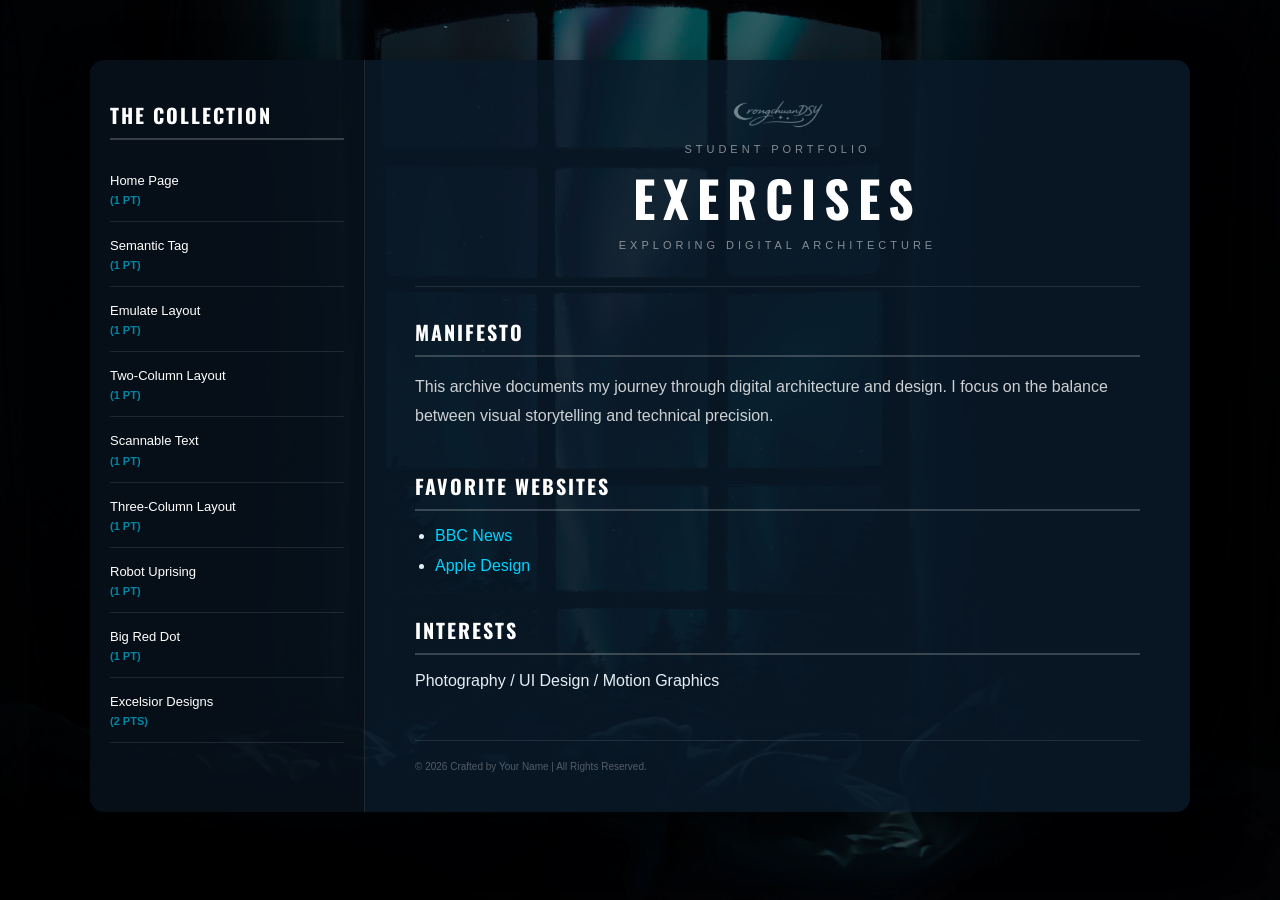
<file: index.html>
<!DOCTYPE html>
<html lang="en">
<head>
    <meta charset="UTF-8">
    <meta name="viewport" content="width=device-width, initial-scale=1.0">
    <title>Student Portfolio | Two-Column Layout</title>

    <link href="https://fonts.googleapis.com/css2?family=Oswald:wght@300;700&family=Montserrat:wght@300;400;700&display=swap" rel="stylesheet">

    <style>
        body {
            font-family: 'Gill Sans', 'Gill Sans MT', Calibri, sans-serif;
            font-size: 16px;
            color: #e6eef5;
            margin: 0;
            padding: 0;
            background-image: url("IMG_2076.jpg");
            background-size: cover;
            background-position: center;
            background-repeat: no-repeat;
            background-attachment: fixed;
        }

        .bg-overlay {
            position: fixed;
            inset: 0;
            background: rgba(0,0,0,0.55);
            z-index: 0;
        }

        #box {
            width: 1100px; 
            max-width: 95%;
            margin: 60px auto;
            background: rgba(10, 25, 40, 0.85);
            box-shadow: 0 20px 50px rgba(0,0,0,0.7);
            border-radius: 14px;
            position: relative;
            z-index: 1;
            display: flex; 
            overflow: hidden;
            min-height: 80vh;
        }

        /* Sidebar */
        #sidebar {
            flex: 0 0 25%; 
            padding: 40px 20px;
            background: rgba(0, 0, 0, 0.3);
            border-right: 1px solid rgba(255,255,255,0.1);
            box-sizing: border-box;
        }

        /* Main content */
        #main-content {
            flex: 0 0 75%; 
            padding: 40px 50px;
            box-sizing: border-box;
        }

        /* Header */
        header {
            text-align: center;
            padding-bottom: 30px;
            text-transform: uppercase;
            border-bottom: 1px solid rgba(255,255,255,0.1);
            margin-bottom: 30px;
        }

        /* Logo style */
        .logo {
            width: 90px;
            height: auto;
            display: block;
            margin: 0 auto 15px auto;
            opacity: 0.95;
        }

        header h1 {
            font-family: 'Oswald', sans-serif;
            font-size: 50px;
            letter-spacing: 8px;
            margin: 0;
            color: #ffffff;
        }

        header p.subtitle {
            font-size: 11px;
            letter-spacing: 4px;
            color: rgba(255,255,255,0.5);
            margin: 5px 0;
        }

        h2 {
            font-family: 'Oswald', sans-serif;
            font-size: 20px;
            text-transform: uppercase;
            border-bottom: 2px solid rgba(255,255,255,0.2);
            padding-bottom: 8px;
            margin-top: 0;
            color: #ffffff;
            letter-spacing: 2px;
        }

        .exercise-list {
            list-style: none;
            padding: 0;
            margin: 0;
        }

        .exercise-item {
            display: flex;
            flex-direction: column;
            padding: 15px 0;
            border-bottom: 1px solid rgba(255,255,255,0.1);
        }

        .exercise-item a {
            text-decoration: none;
            color: #ffffff;
            font-size: 13px;
            line-height: 1.4;
            transition: 0.3s;
        }

        .exercise-item a:hover {
            color: #00d4ff;
        }

        .points {
            font-size: 11px;
            font-weight: bold;
            color: rgba(0, 212, 255, 0.6);
            margin-top: 4px;
        }

        ul { padding-left: 20px; }
        li { margin-bottom: 12px; }
        li a { color: #00d4ff; text-decoration: none; }
        li a:hover { text-decoration: underline; }

        footer {
            text-align: left;
            font-size: 10px;
            margin-top: 50px;
            padding-top: 20px;
            color: rgba(255,255,255,0.3);
            border-top: 1px solid rgba(255,255,255,0.1);
        }

        @media (max-width: 900px) {
            #box { flex-direction: column; width: 95%; }
            #sidebar, #main-content { flex: 0 0 100%; width: 100%; }
            #sidebar { border-right: none; border-bottom: 1px solid rgba(255,255,255,0.1); }
        }
    </style>
</head>
<body>

<div class="bg-overlay"></div>

<div id="box">
    
    <aside id="sidebar">
        <h2>The Collection</h2>
        <div class="exercise-list">
            <div class="exercise-item"><a href="index.htm">Home Page</a><span class="points">(1 PT)</span></div>
            <div class="exercise-item"><a href="week2-cc-licenses.html">Semantic Tag</a><span class="points">(1 PT)</span></div>
            <div class="exercise-item"><a href="week3-starter-layout.html">Emulate Layout</a><span class="points">(1 PT)</span></div>
            <div class="exercise-item"><a href="index.html">Two-Column Layout</a><span class="points">(1 PT)</span></div>
            <div class="exercise-item"><a href="week4-scannable-text.html">Scannable Text</a><span class="points">(1 PT)</span></div>
            <div class="exercise-item"><a href="6/exercise.html">Three-Column Layout</a><span class="points">(1 PT)</span></div>
            <div class="exercise-item"><a href="7/exercise.html">Robot Uprising</a><span class="points">(1 PT)</span></div>
            <div class="exercise-item"><a href="8/exercise.html">Big Red Dot</a><span class="points">(1 PT)</span></div>
            <div class="exercise-item"><a href="https://rongchuandsy.github.io/EXCELSIOR/">Excelsior Designs</a><span class="points">(2 PTS)</span></div>
        </div>
    </aside>

    <main id="main-content">
        <header>

            <!-- Logo added here -->
            <img src="logo.png" alt="Personal Logo" class="logo">

            <p class="subtitle">Student Portfolio</p>
            <h1>Exercises</h1>
            <p class="subtitle">Exploring Digital Architecture</p>
        </header>

        <h2>Manifesto</h2>
        <p style="line-height: 1.8; color: rgba(255,255,255,0.8);">
            This archive documents my journey through digital architecture and design. 
            I focus on the balance between visual storytelling and technical precision.
        </p>

        <div style="margin-top: 40px;">
            <h2>Favorite Websites</h2>
            <ul>
                <li><a href="https://www.bbc.com/news" target="_blank">BBC News</a></li>
                <li><a href="https://www.apple.com" target="_blank">Apple Design</a></li>
            </ul>
        </div>

        <div style="margin-top: 40px;">
            <h2>Interests</h2>
            <p>Photography / UI Design / Motion Graphics</p>
        </div>

        <footer>
            &copy; 2026 Crafted by Your Name | All Rights Reserved.
        </footer>
    </main>

</div>

</body>
</html>
</file>
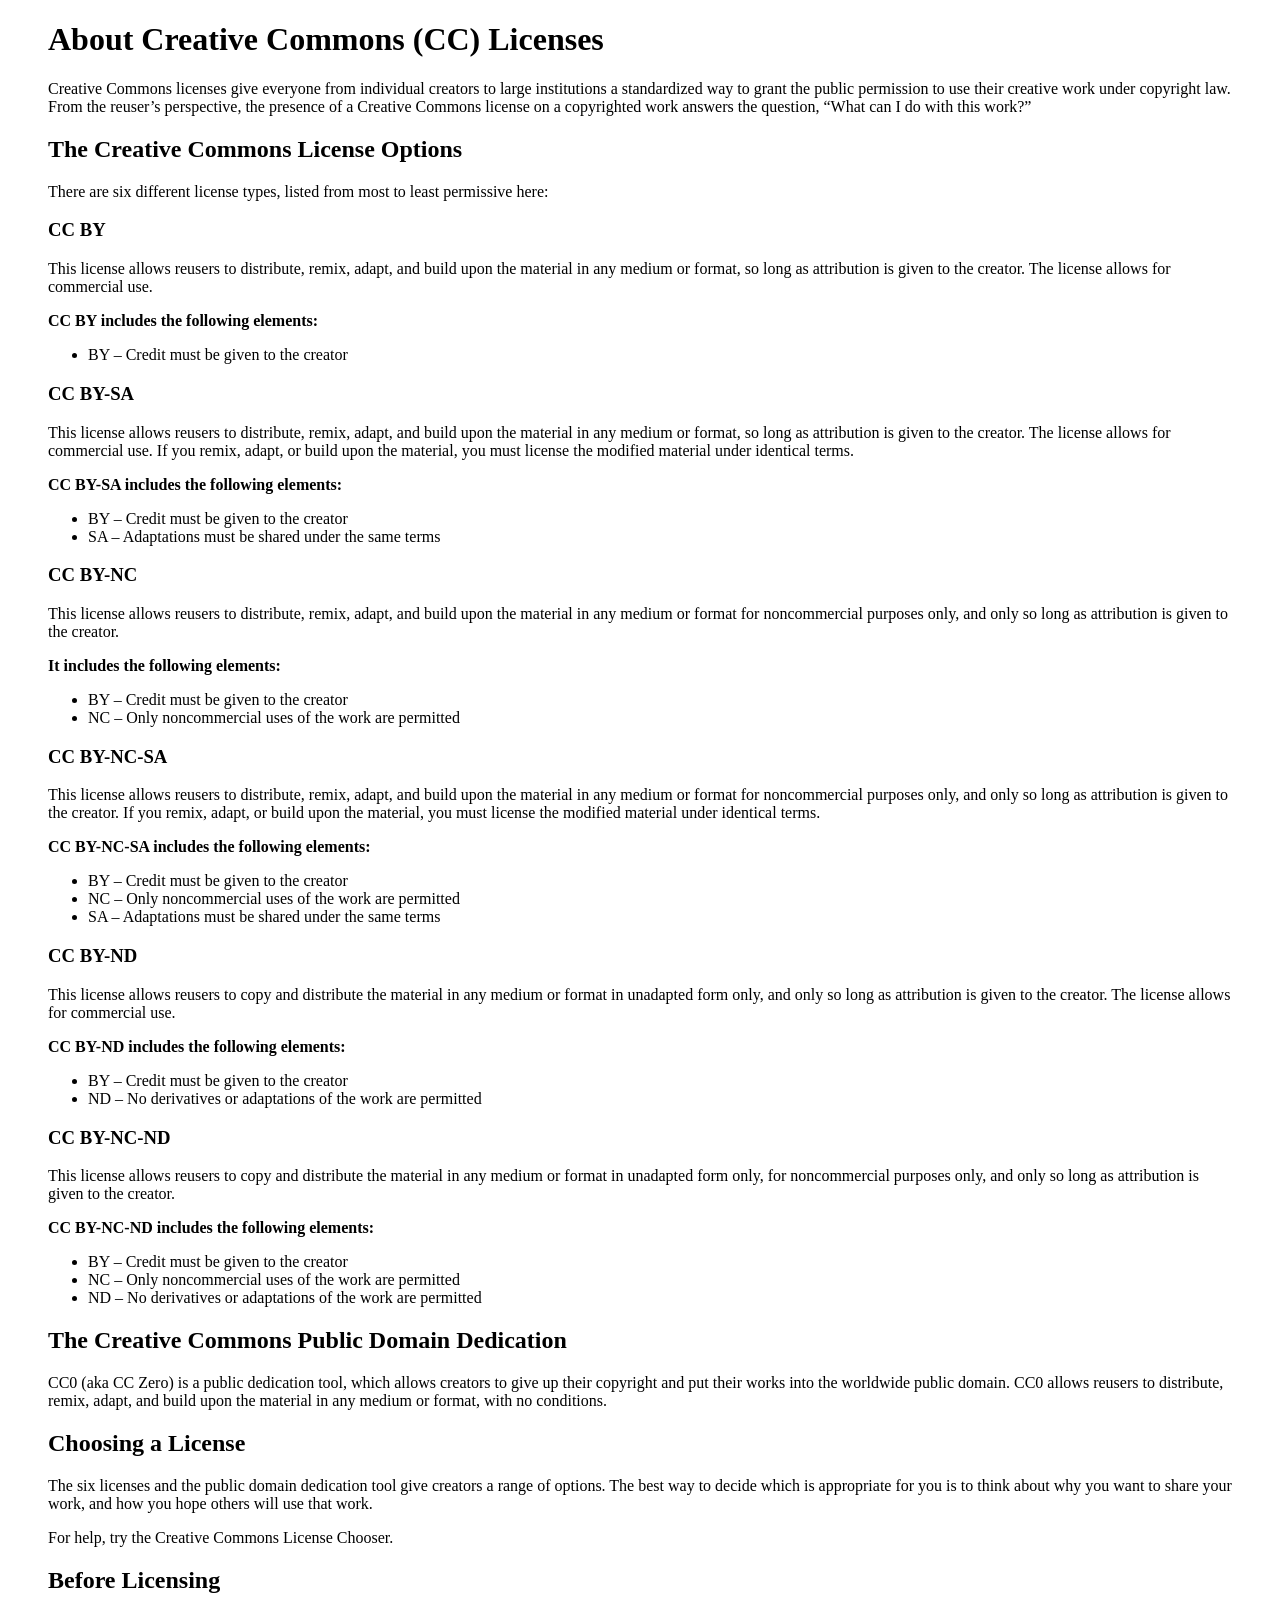
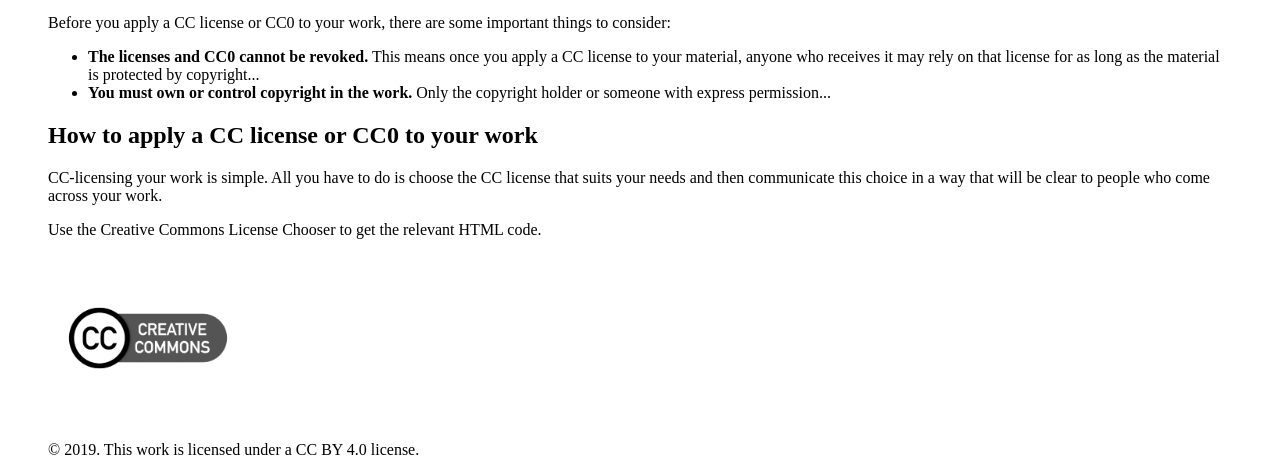
<file: week2-cc-licenses.html>
<!DOCTYPE html>
<html lang="en">
<head>
	
    <meta charset="UTF-8">
    <title>About Creative Commons (CC) Licenses</title>
	

<style>
  /* Shift the entire page content slightly to the right */
  .container {
    margin-left: 40px;
    margin-right: 40px;
  }
</style>


</head>

	<body>
	 <!-- All page content is wrapped inside this container -->
  <div class="container">


    <header>
        <h1>About Creative Commons (CC) Licenses</h1>
    </header>
	
	 


	 <article>
        <p>Creative Commons licenses give everyone from individual creators to large institutions a standardized way to grant the public permission to use their creative work under copyright law. From the reuser’s perspective, the presence of a Creative Commons license on a copyrighted work answers the question, “What can I do with this work?”</p>

        <section>
            <h2>The Creative Commons License Options</h2>
            <p>There are six different license types, listed from most to least permissive here:</p>

            <h3>CC BY</h3>
            <p>
		This license allows reusers to distribute, remix, adapt, and build upon the material in any medium or format, so long as attribution is given to the creator. The license allows for commercial use.</p>
            <p><strong>CC BY includes the following elements:</strong></p>
		<ul><li>BY – Credit must be given to the creator</li></ul>

            <h3>CC BY-SA</h3>
            <p>
		This license allows reusers to distribute, remix, adapt, and build upon the material in any medium or format, so long as attribution is given to the creator. The license allows for commercial use. If you remix, adapt, or build upon the material, you must license the modified material under identical terms.</p>
            <p><strong>CC BY-SA includes the following elements:</strong></p>
		<ul>
		<li> BY – Credit must be given to the creator</li>
		<li> SA – Adaptations must be shared under the same terms</li>
		</ul> 

            <h3>CC BY-NC</h3>
            <p>This license allows reusers to distribute, remix, adapt, and build upon the material in any medium or format for noncommercial purposes only, and only so long as attribution is given to the creator.</p>
            <p><strong>It includes the following elements:</strong></p> 
		<ul>
		<li>BY – Credit must be given to the creator</li> 
		<li>NC – Only noncommercial uses of the work are permitted</li>
		</ul>
            
	<h3>CC BY-NC-SA</h3>
            <p>This license allows reusers to distribute, remix, adapt, and build upon the material in any medium or format for noncommercial purposes only, and only so long as attribution is given to the creator. If you remix, adapt, or build upon the material, you must license the modified material under identical terms.</p>
            <p><strong>CC BY-NC-SA includes the following elements:</strong></p> 
		<ul>
		<li>BY – Credit must be given to the creator</li>
		<li>NC – Only noncommercial uses of the work are permitted</li>
		<li>SA – Adaptations must be shared under the same terms</li>
		</ul>

           <h3>CC BY-ND</h3>
            <p>This license allows reusers to copy and distribute the material in any medium or format in unadapted form only, and only so long as attribution is given to the creator. The license allows for commercial use.</p>
            <p><strong>CC BY-ND includes the following elements:</strong></p> 
 		<ul>
		<li>BY – Credit must be given to the creator</li> 
		<li>ND – No derivatives or adaptations of the work are permitted</li>
		</ul>

            <h3>CC BY-NC-ND</h3>
            <p>This license allows reusers to copy and distribute the material in any medium or format in unadapted form only, for noncommercial purposes only, and only so long as attribution is given to the creator.</p>
            <p><strong>CC BY-NC-ND includes the following elements:</strong></p>
		<ul> 
		<li>BY – Credit must be given to the creator</li>
		<li>NC – Only noncommercial uses of the work are permitted</li>
		<li> ND – No derivatives or adaptations of the work are permitted</li>
		</ul>
        </section>

        <section>
            <h2>The Creative Commons Public Domain Dedication</h2>
            <p>CC0 (aka CC Zero) is a public dedication tool, which allows creators to give up their copyright and put their works into the worldwide public domain. CC0 allows reusers to distribute, remix, adapt, and build upon the material in any medium or format, with no conditions.</p>
        </section>

        <section>
            <h2>Choosing a License</h2>
            <p>The six licenses and the public domain dedication tool give creators a range of options. The best way to decide which is appropriate for you is to think about why you want to share your work, and how you hope others will use that work.</p>
            <p>For help, try the Creative Commons License Chooser.</p>
        </section>

        <aside>
    <h2>Before Licensing</h2>
    <p>Before you apply a CC license or CC0 to your work, there are some important things to consider:</p>
    <ul>
        <li>
            <strong>The licenses and CC0 cannot be revoked.</strong> 
            This means once you apply a CC license to your material, anyone who receives it may rely on that license for as long as the material is protected by copyright...
        </li>
        <li>
            <strong>You must own or control copyright in the work.</strong> 
            Only the copyright holder or someone with express permission...
        </li>
    </ul>
       </aside>

        <section>
            <h2>How to apply a CC license or CC0 to your work</h2>
            <p>CC-licensing your work is simple. All you have to do is choose the CC license that suits your needs and then communicate this choice in a way that will be clear to people who come across your work.</p>
            <p>Use the Creative Commons License Chooser to get the relevant HTML code.</p>
            <img src="cc-logo.png" alt="Creative Commons logo" width="200">
        </section>

    </article>

    <footer>
        <p>© 2019. This work is licensed under a CC BY 4.0 license.</p>
    </footer>

	</div>
	
</body>

</html>
</file>
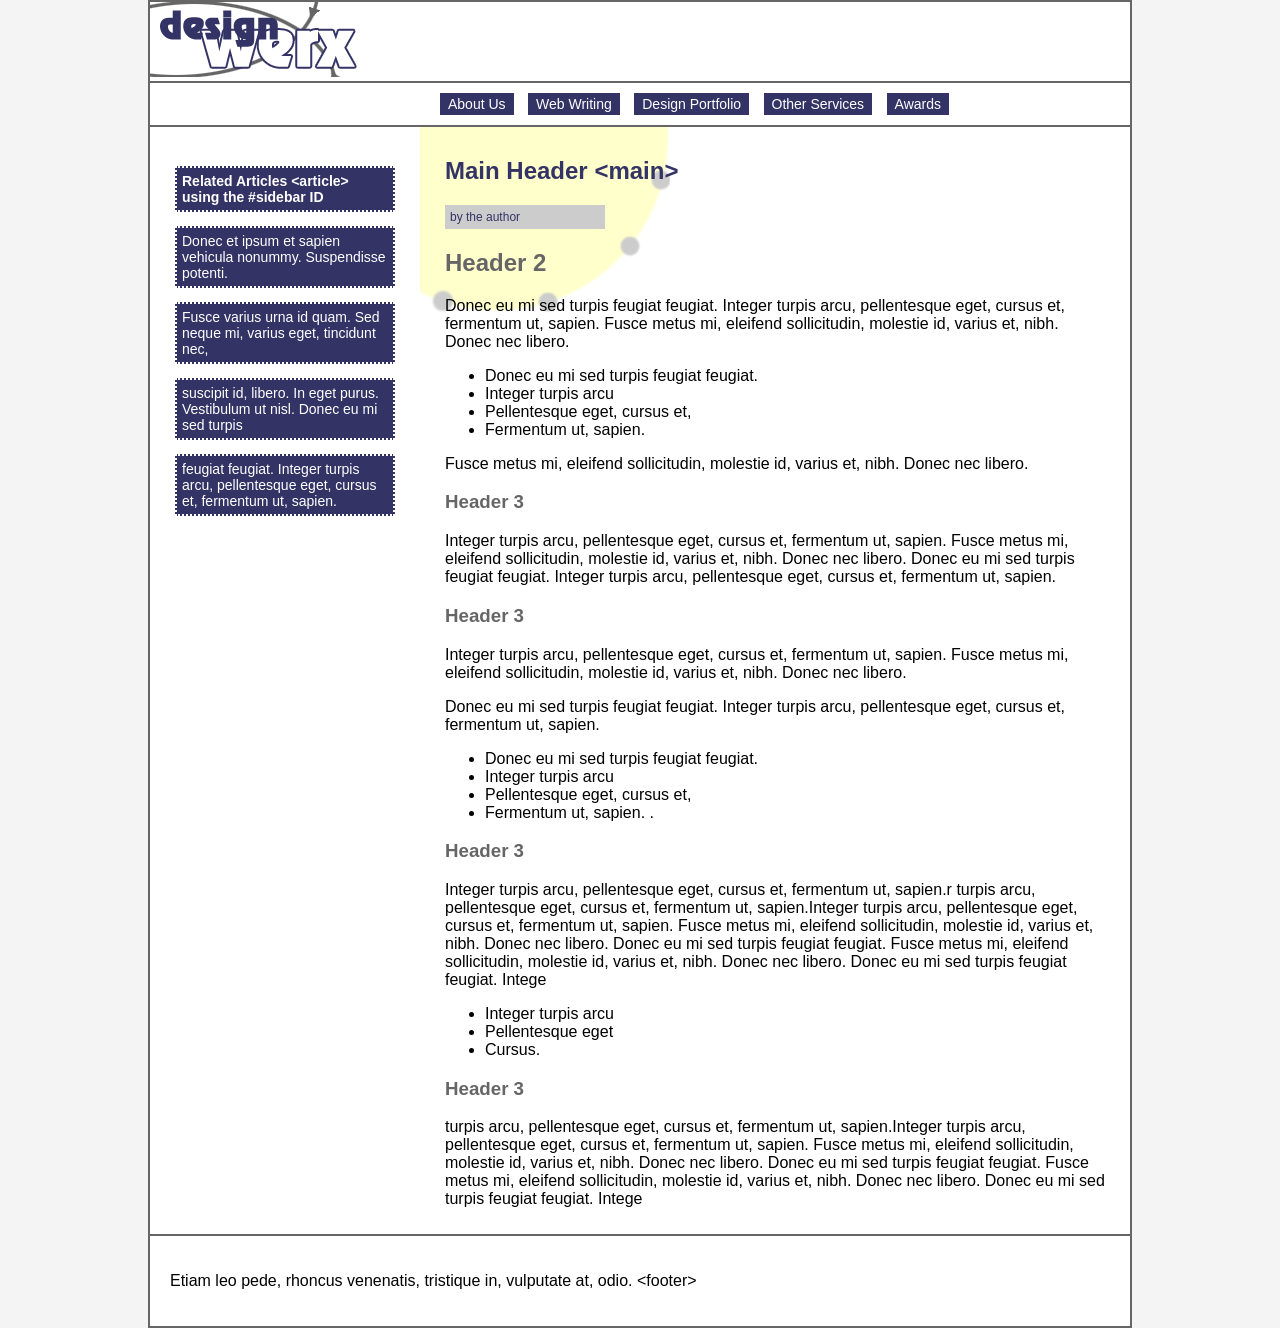
<file: week3-starter-layout.html>
<!DOCTYPE html>
<html lang="en">
<head>
<title>2-Column Sample</title>
<meta charset="utf-8">
<style>
/* Reset and Container */
body { font-family: Verdana, sans-serif; font-size: 1em; margin: 0; background-color: #f4f4f4; }
#container { background-color: #FFF; width: 980px; margin: 0 auto; border: 2px solid #666; }

/* Header and Logo */
header { padding: 0px; background-color: #FFF; border-bottom: 2px solid #666; }

/* Navigation */
nav { background-color: #ffF; padding: 10px; border-bottom: 2px solid #666; padding-left: 290px; }
nav a { color:#fff; font-size: 14px; padding:3px 8px; margin-right:10px; background-color:#336; text-decoration: none; display: inline-block; }

/* 2-Column Layout */
#sidebar { padding: 25px; float: left; width: 220px; }
#content { 
    padding: 10px 25px; 
    margin-left: 270px; 
    background-color: #FFF; 
    background-image: url(week3-ex-bgthingy.png); 
    background-repeat: no-repeat; 
}

/* Specific Styles */
.purplebox { background-color: #336; border: 2px dotted #fff; padding: 5px; font-size: 14px; color: #fff; margin-bottom: 10px; }
.byline { background-color:#ccc; color: #336; font-size:12px; width: 150px; display:block; padding:5px; margin-bottom: 10px; }
h1 { color: #336; }
h2, h3 { color: #666; }

/* Footer */
footer { margin: 0px; background-color: #FFF; padding: 20px; clear: both; border-top: 2px solid #666; }
</style>
</head>
<body>
<div id="container">

<header>
  <img src="week-3-ex-werxlogo.png" alt="design werx logo">
</header>

<nav>
  <a href="#">About Us</a> <a href="#">Web Writing</a> <a href="#">Design Portfolio</a> <a href="#">Other Services</a> <a href="#">Awards</a>
</nav>

<div id="sidebar">
  <aside>
    <h3 class="purplebox">Related Articles &lt;article&gt; using the #sidebar ID</h3>
    <p class="purplebox">Donec et ipsum et sapien vehicula nonummy. Suspendisse potenti.</p>
    <p class="purplebox">Fusce varius urna id quam. Sed neque mi, varius eget, tincidunt nec, </p>
    <p class="purplebox">suscipit id, libero. In eget purus. Vestibulum ut nisl. Donec eu mi sed turpis</p>
    <p class="purplebox">feugiat feugiat. Integer turpis arcu, pellentesque eget, cursus et, fermentum ut, sapien.</p>
  </aside>
</div>

<main>
  <div id="content">
    <article>
      <h1>Main Header &lt;main&gt;</h1>
      <p class="byline">by the author</p>
      
      <h2>Header 2</h2>
      <p>Donec eu mi sed turpis feugiat feugiat. Integer turpis arcu, pellentesque eget, cursus et, fermentum ut, sapien. Fusce metus mi, eleifend sollicitudin, molestie id, varius et, nibh. Donec nec libero.</p>
      <ul>
        <li>Donec eu mi sed turpis feugiat feugiat.</li>
        <li>Integer turpis arcu</li>
        <li>Pellentesque eget, cursus et, </li>
        <li>Fermentum ut, sapien.</li>
      </ul>

      <p>Fusce metus mi, eleifend sollicitudin, molestie id, varius et, nibh. Donec nec libero.</p>

      <h3>Header 3</h3>
      <p>Integer turpis arcu, pellentesque eget, cursus et, fermentum ut, sapien. Fusce metus mi, eleifend sollicitudin, molestie id, varius et, nibh. Donec nec libero. Donec eu mi sed turpis feugiat feugiat. Integer turpis arcu, pellentesque eget, cursus et, fermentum ut, sapien.</p>

      <h3>Header 3</h3>
      <p>Integer turpis arcu, pellentesque eget, cursus et, fermentum ut, sapien. Fusce metus mi, eleifend sollicitudin, molestie id, varius et, nibh. Donec nec libero.</p>
      
      <p>Donec eu mi sed turpis feugiat feugiat. Integer turpis arcu, pellentesque eget, cursus et, fermentum ut, sapien.</p>
      <ul>
        <li>Donec eu mi sed turpis feugiat feugiat.</li>
        <li>Integer turpis arcu</li>
        <li>Pellentesque eget, cursus et, </li>
        <li>Fermentum ut, sapien. .</li>
      </ul>

      <h3>Header 3</h3>
      <p>Integer turpis arcu, pellentesque eget, cursus et, fermentum ut, sapien.r turpis arcu, pellentesque eget, cursus et, fermentum ut, sapien.Integer turpis arcu, pellentesque eget, cursus et, fermentum ut, sapien. Fusce metus mi, eleifend sollicitudin, molestie id, varius et, nibh. Donec nec libero. Donec eu mi sed turpis feugiat feugiat. Fusce metus mi, eleifend sollicitudin, molestie id, varius et, nibh. Donec nec libero. Donec eu mi sed turpis feugiat feugiat. Intege</p>
      <ul>
        <li>Integer turpis arcu</li>
        <li>Pellentesque eget</li>
        <li>Cursus.</li>
      </ul>

      <h3>Header 3</h3>
      <p>turpis arcu, pellentesque eget, cursus et, fermentum ut, sapien.Integer turpis arcu, pellentesque eget, cursus et, fermentum ut, sapien. Fusce metus mi, eleifend sollicitudin, molestie id, varius et, nibh. Donec nec libero. Donec eu mi sed turpis feugiat feugiat. Fusce metus mi, eleifend sollicitudin, molestie id, varius et, nibh. Donec nec libero. Donec eu mi sed turpis feugiat feugiat. Intege</p>
    </article>
  </div>
</main>

<footer>
  <p>Etiam leo pede, rhoncus venenatis, tristique in, vulputate at, odio. &lt;footer&gt;</p>
</footer>

</div>
</body>
</html>
</file>
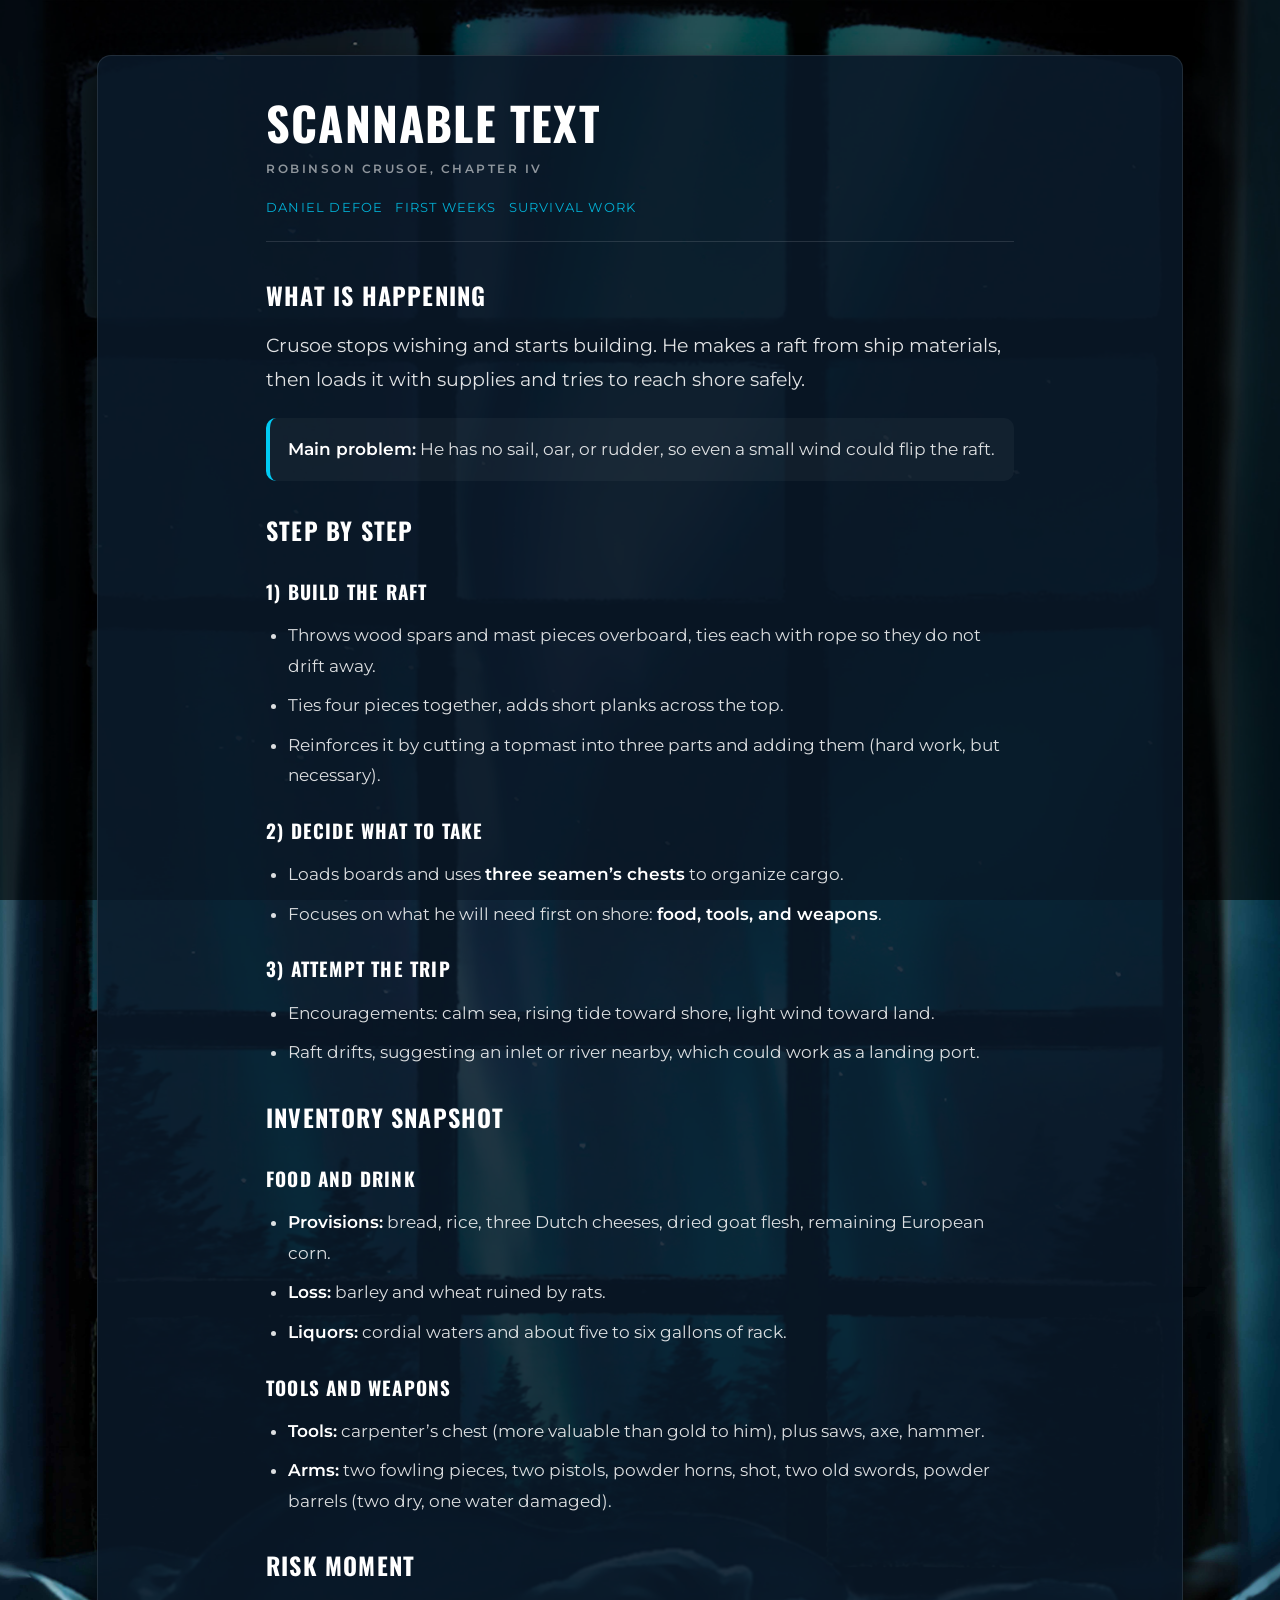
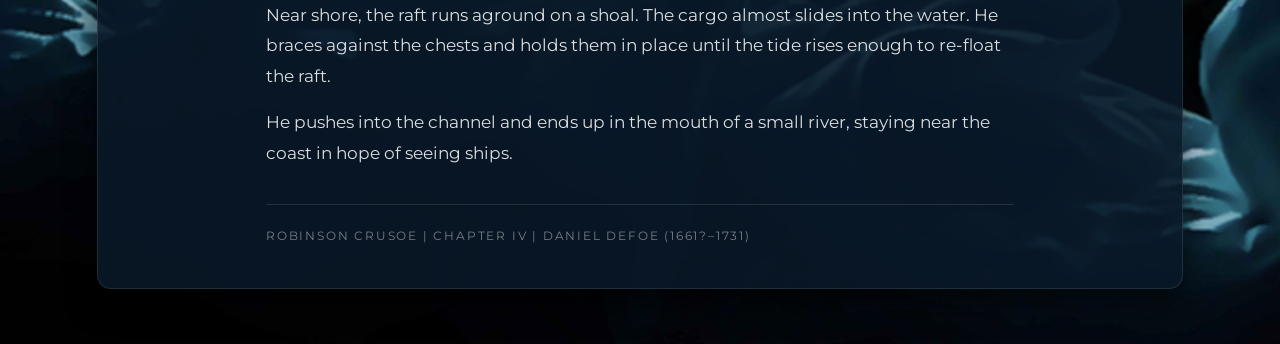
<file: week4-scannable-text.html>
<!DOCTYPE html>
<html lang="en">
<head>
  <meta charset="utf-8" />
  <meta name="viewport" content="width=device-width, initial-scale=1" />
  <title>Scannable Text | Robinson Crusoe</title>

  <!-- Google Fonts: body = readable, headings = display -->
  <link rel="preconnect" href="https://fonts.googleapis.com">
  <link rel="preconnect" href="https://fonts.gstatic.com" crossorigin>
  <link href="https://fonts.googleapis.com/css2?family=Oswald:wght@400;700&family=Montserrat:wght@300;400;600&display=swap" rel="stylesheet">

  <style>
    /* scalable default: 62.5% => 1rem ≈ 10px */
    html { font-size: 62.5%; }

    body{
      margin: 0;
      font-family: "Montserrat", sans-serif;
      font-size: 1.7rem;              /* scalable rem */
      line-height: 1.8;
      color: rgba(255,255,255,0.86);

      background-image: url("IMG_2076.jpg");
      background-size: cover;
      background-position: center;
      background-repeat: no-repeat;
      background-attachment: scroll;  /* fixed 会更卡 */
    }

    .bg-overlay{
      position: fixed;
      inset: 0;
      background: rgba(0,0,0,0.60);
      z-index: 0;
    }

    .wrap{
      position: relative;
      z-index: 1;
      width: min(1000px, 92vw);
      margin: 5.5rem auto;
      padding: 4.2rem 4.2rem;
      background: rgba(10, 25, 40, 0.88);
      border: 1px solid rgba(255,255,255,0.10);
      border-radius: 14px;
      box-shadow: 0 14px 30px rgba(0,0,0,0.65);
    }

    /* readable column width */
    .content{
      max-width: 68ch; /* classic readable width */
      margin: 0 auto;
    }

    header{
      text-align: left;
      margin-bottom: 3.2rem;
      border-bottom: 1px solid rgba(255,255,255,0.12);
      padding-bottom: 2.2rem;
    }

    h1,h2,h3{
      font-family: "Oswald", sans-serif;
      text-transform: uppercase;
      letter-spacing: 0.12rem;
      margin: 0 0 1.2rem 0;
      color: #fff;
    }

    h1{ font-size: 4.6rem; line-height: 1.05; }
    h2{ font-size: 2.4rem; margin-top: 2.8rem; }
    h3{ font-size: 1.9rem; margin-top: 2.2rem; }

    .subtitle{
      margin: 0.8rem 0 0 0;
      font-size: 1.2rem;
      letter-spacing: 0.25rem;
      text-transform: uppercase;
      color: rgba(255,255,255,0.55);
      font-weight: 600;
    }

    .meta{
      margin-top: 1.6rem;
      display: flex;
      gap: 1.2rem;
      flex-wrap: wrap;
      font-size: 1.3rem;
      color: rgba(0,212,255,0.80);
      letter-spacing: 0.12rem;
      text-transform: uppercase;
    }

    p{ margin: 0 0 1.6rem 0; }

    .lead{
      font-size: 1.85rem;
      color: rgba(255,255,255,0.88);
    }

    .callout{
      margin: 2.2rem 0;
      padding: 1.6rem 1.8rem;
      border-left: 4px solid rgba(0,212,255,0.95);
      background: rgba(255,255,255,0.04);
      border-radius: 10px;
    }

    ul{
      margin: 1.0rem 0 2.0rem 0;
      padding-left: 2.2rem;
    }

    li{
      margin-bottom: 0.9rem;
    }

    strong{ color: #fff; font-weight: 600; }

    .footer{
      margin-top: 3.5rem;
      padding-top: 2.0rem;
      border-top: 1px solid rgba(255,255,255,0.12);
      font-size: 1.2rem;
      letter-spacing: 0.18rem;
      text-transform: uppercase;
      color: rgba(255,255,255,0.45);
    }

    @media (max-width: 700px){
      body{ font-size: 1.6rem; }
      .wrap{ padding: 2.6rem 2.2rem; margin: 3.0rem auto; }
      h1{ font-size: 3.8rem; }
      .content{ max-width: 60ch; }
    }
  </style>
</head>

<body>
  <div class="bg-overlay"></div>

  <main class="wrap">
    <div class="content">
      <header>
        <h1>Scannable Text</h1>
        <p class="subtitle">Robinson Crusoe, Chapter IV</p>
        <div class="meta">
          <span>Daniel Defoe</span>
          <span>First Weeks</span>
          <span>Survival Work</span>
        </div>
      </header>

      <section>
        <h2>What is happening</h2>
        <p class="lead">
          Crusoe stops wishing and starts building. He makes a raft from ship materials, then loads it with supplies and tries to reach shore safely.
        </p>

        <div class="callout">
          <strong>Main problem:</strong> He has no sail, oar, or rudder, so even a small wind could flip the raft.
        </div>
      </section>

      <section>
        <h2>Step by step</h2>

        <h3>1) Build the raft</h3>
        <ul>
          <li>Throws wood spars and mast pieces overboard, ties each with rope so they do not drift away.</li>
          <li>Ties four pieces together, adds short planks across the top.</li>
          <li>Reinforces it by cutting a topmast into three parts and adding them (hard work, but necessary).</li>
        </ul>

        <h3>2) Decide what to take</h3>
        <ul>
          <li>Loads boards and uses <strong>three seamen’s chests</strong> to organize cargo.</li>
          <li>Focuses on what he will need first on shore: <strong>food, tools, and weapons</strong>.</li>
        </ul>

        <h3>3) Attempt the trip</h3>
        <ul>
          <li>Encouragements: calm sea, rising tide toward shore, light wind toward land.</li>
          <li>Raft drifts, suggesting an inlet or river nearby, which could work as a landing port.</li>
        </ul>
      </section>

      <section>
        <h2>Inventory snapshot</h2>

        <h3>Food and drink</h3>
        <ul>
          <li><strong>Provisions:</strong> bread, rice, three Dutch cheeses, dried goat flesh, remaining European corn.</li>
          <li><strong>Loss:</strong> barley and wheat ruined by rats.</li>
          <li><strong>Liquors:</strong> cordial waters and about five to six gallons of rack.</li>
        </ul>

        <h3>Tools and weapons</h3>
        <ul>
          <li><strong>Tools:</strong> carpenter’s chest (more valuable than gold to him), plus saws, axe, hammer.</li>
          <li><strong>Arms:</strong> two fowling pieces, two pistols, powder horns, shot, two old swords, powder barrels (two dry, one water damaged).</li>
        </ul>
      </section>

      <section>
        <h2>Risk moment</h2>
        <p>
          Near shore, the raft runs aground on a shoal. The cargo almost slides into the water. He braces against the chests and holds them in place until the tide rises enough to re-float the raft.
        </p>
        <p>
          He pushes into the channel and ends up in the mouth of a small river, staying near the coast in hope of seeing ships.
        </p>
      </section>

      <div class="footer">
        Robinson Crusoe | Chapter IV | Daniel Defoe (1661?–1731)
      </div>
    </div>
  </main>
</body>
</html>
</file>
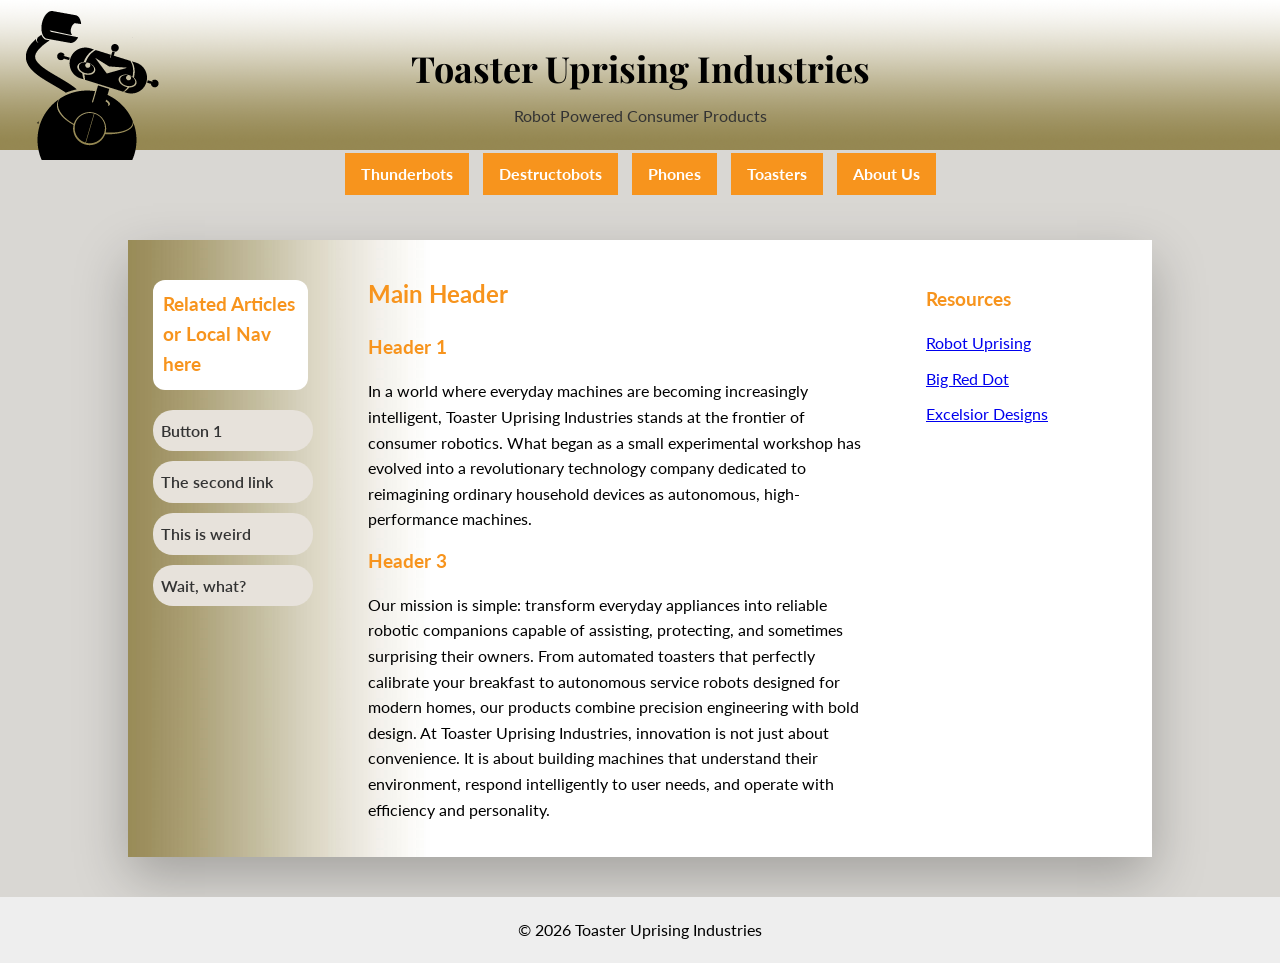
<file: 7/exercise.html>
<!DOCTYPE html>
<html lang="en">

<head>

<meta charset="UTF-8">
<meta name="viewport" content="width=device-width, initial-scale=1.0">

<title>Toaster Uprising Industries</title>

<link href="https://fonts.googleapis.com/css2?family=Lato:wght@400;700&family=Playfair+Display:wght@700;900&display=swap" rel="stylesheet">

<link rel="stylesheet" href="style.css">

</head>

<body>

<header>

<div id="logo">
<a href="../index.html">
<img src="images/toaster2-blank.png" width="141" height="150" alt="toaster uprising industries logo">
</a>
</div>

<div class="header-content">

<h1>Toaster Uprising Industries</h1>
<p>Robot Powered Consumer Products</p>

</div>

<nav>

<ul class="topnav">

<li><a href="#">Thunderbots</a></li>
<li><a href="#">Destructobots</a></li>
<li><a href="#">Phones</a></li>
<li><a href="#">Toasters</a></li>
<li><a href="#">About Us</a></li>

</ul>

</nav>

</header>


<div id="container">


<!-- LEFT SIDEBAR -->

<aside class="sidebar-left">

<h3>Related Articles<br>or Local Nav here</h3>

<ul class="nav-buttons">

<li><a href="#">Button 1</a></li>
<li><a href="#">The second link</a></li>
<li><a href="#">This is weird</a></li>
<li><a href="#">Wait, what?</a></li>

</ul>

</aside>



<!-- MAIN CONTENT -->

<main class="main-content">

<h2>Main Header</h2>

<h3>Header 1</h3>

<p>
In a world where everyday machines are becoming increasingly intelligent, Toaster Uprising Industries stands at the frontier of consumer robotics. What began as a small experimental workshop has evolved into a revolutionary technology company dedicated to reimagining ordinary household devices as autonomous, high-performance machines.
</p>



<h3>Header 3</h3>

<p>
Our mission is simple: transform everyday appliances into reliable robotic companions capable of assisting, protecting, and sometimes surprising their owners. From automated toasters that perfectly calibrate your breakfast to autonomous service robots designed for modern homes, our products combine precision engineering with bold design.

At Toaster Uprising Industries, innovation is not just about convenience. It is about building machines that understand their environment, respond intelligently to user needs, and operate with efficiency and personality.
</p>

</main>



<!-- RIGHT SIDEBAR -->

<aside class="sidebar-right">

<h3>Resources</h3>

<ul>

<li><a href="#">Robot Uprising</a></li>
<li><a href="#">Big Red Dot</a></li>
<li><a href="#">Excelsior Designs</a></li>

</ul>

</aside>

</div>

<footer>

<p>© 2026 Toaster Uprising Industries</p>

</footer>

</body>

</html>
</file>
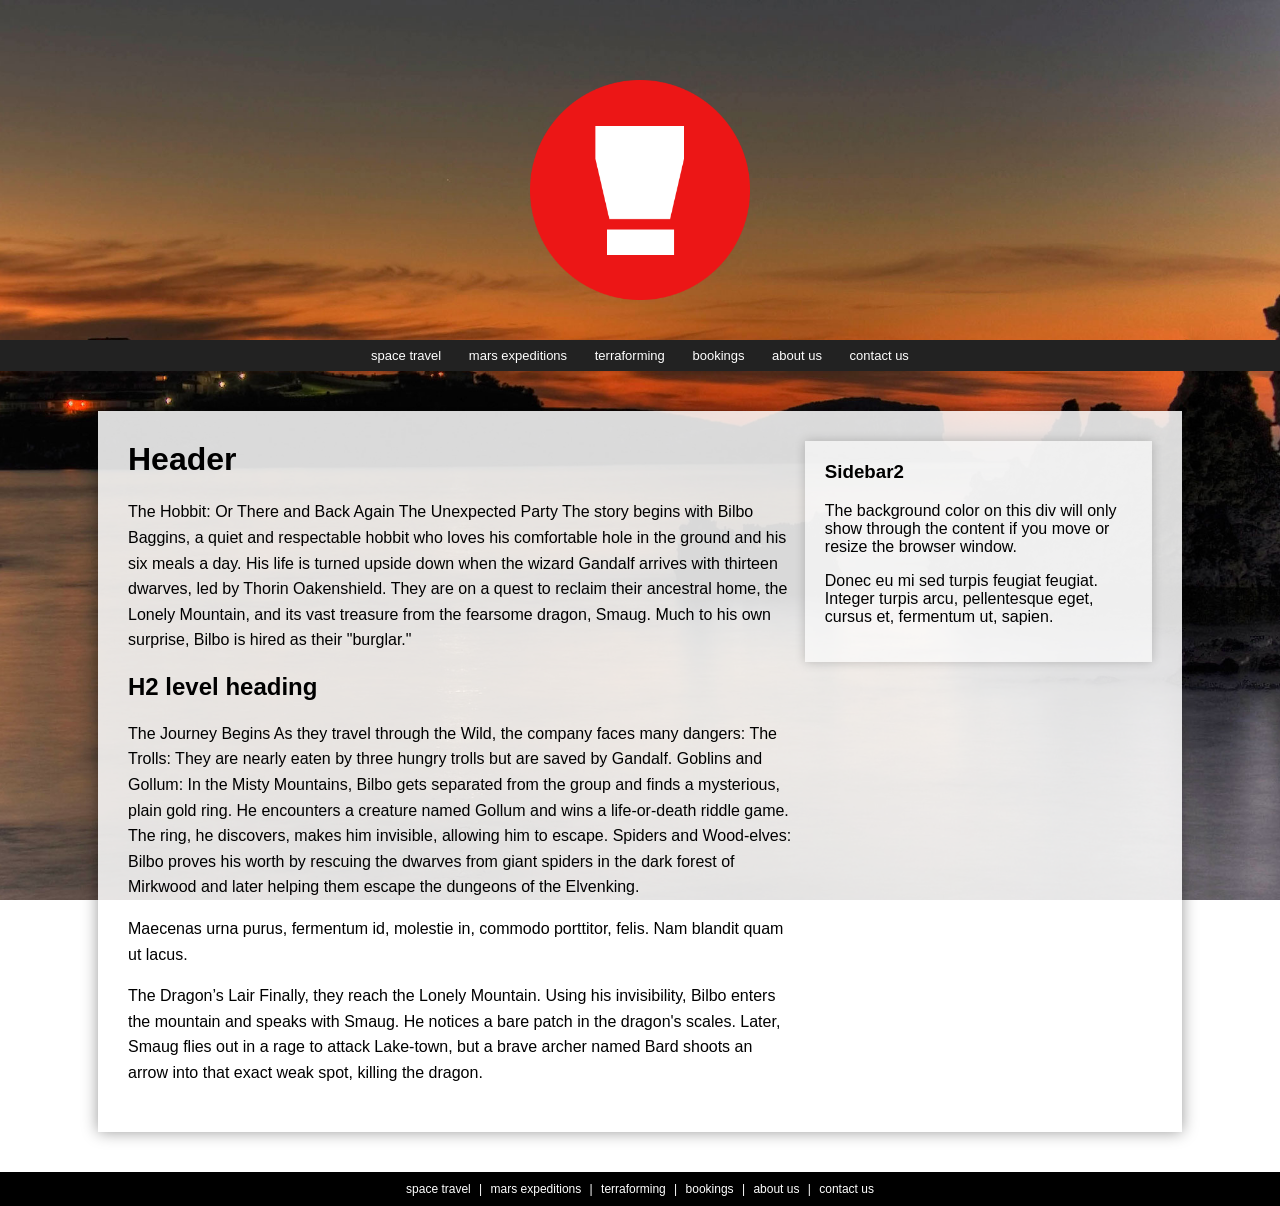
<file: 8/exercise.html>
<!DOCTYPE html>
<html lang="en">

<head>

<meta charset="UTF-8">
<title>Big Red Dot</title>

<link rel="stylesheet" href="style.css">

</head>


<body>


<header>

<div id="logo"></div>

<nav>

<a href="#">space travel</a>
<a href="#">mars expeditions</a>
<a href="#">terraforming</a>
<a href="#">bookings</a>
<a href="#">about us</a>
<a href="#">contact us</a>

</nav>

</header>



<div class="wrapper">


<div class="content">

<h1>Header</h1>

<p>
The Hobbit: Or There and Back Again
The Unexpected Party
The story begins with Bilbo Baggins, a quiet and respectable hobbit who loves his comfortable hole in the ground and his six meals a day. His life is turned upside down when the wizard Gandalf arrives with thirteen dwarves, led by Thorin Oakenshield. They are on a quest to reclaim their ancestral home, the Lonely Mountain, and its vast treasure from the fearsome dragon, Smaug. Much to his own surprise, Bilbo is hired as their "burglar."
</p>

<h2>H2 level heading</h2>

<p>
The Journey Begins
As they travel through the Wild, the company faces many dangers:

The Trolls: They are nearly eaten by three hungry trolls but are saved by Gandalf.

Goblins and Gollum: In the Misty Mountains, Bilbo gets separated from the group and finds a mysterious, plain gold ring. He encounters a creature named Gollum and wins a life-or-death riddle game. The ring, he discovers, makes him invisible, allowing him to escape.

Spiders and Wood-elves: Bilbo proves his worth by rescuing the dwarves from giant spiders in the dark forest of Mirkwood and later helping them escape the dungeons of the Elvenking.
</p>

<p>
Maecenas urna purus, fermentum id, molestie in, commodo porttitor, felis. Nam blandit quam ut lacus.
</p>

<p>
The Dragon’s Lair
Finally, they reach the Lonely Mountain. Using his invisibility, Bilbo enters the mountain and speaks with Smaug. He notices a bare patch in the dragon's scales. Later, Smaug flies out in a rage to attack Lake-town, but a brave archer named Bard shoots an arrow into that exact weak spot, killing the dragon.
</p>

</div>



<div class="sidebar">

<h3>Sidebar2</h3>

<p>
The background color on this div will only show through the content if you move or resize the browser window.
</p>

<p>
Donec eu mi sed turpis feugiat feugiat. Integer turpis arcu, pellentesque eget, cursus et, fermentum ut, sapien.
</p>

</div>


</div>



<footer>

<a href="#">space travel</a> |
<a href="#">mars expeditions</a> |
<a href="#">terraforming</a> |
<a href="#">bookings</a> |
<a href="#">about us</a> |
<a href="#">contact us</a>

</footer>



</body>
</html>
</file>
<file: 7/style.css>
/* 基础重置 */

*{
margin:0;
padding:0;
box-sizing:border-box;
}

body{
background:#d9d7d3;
font-family:'Lato',sans-serif;
line-height:1.6;
}


/* ===================================================== */
/* HEADER 顶部背景装饰                                   */
/* 使用图片：topgradient.png                             */
/* 作用：顶部金色渐变背景                                */
/* ===================================================== */

header{
background:url(images/topgradient.png) repeat-x;
height:200px;
position:relative;
text-align:center;
padding-top:40px;
}

header h1{
font-family:'Playfair Display',serif;
font-size:36px;
}

header p{
color:#333;
margin-top:5px;
}


/* ===================================================== */
/* LOGO rollover 效果                                    */
/* 默认背景图：toaster2.png                              */
/* hover背景图：toaster2-roll.png                        */
/* HTML中的 toaster2-blank.png 是透明前景图              */
/* ===================================================== */

#logo{
position:absolute;
top:10px;
left:20px;
width:141px;
height:150px;

/* 默认机器人图 */

background:url(images/toaster2.png);
}

#logo:hover{

/* 鼠标悬停时机器人变化 */

background:url(images/toaster2-roll.png);
}

#logo img{

/* 透明前景图 */

display:block;
}


/* ===================================================== */
/* 顶部导航按钮                                          */
/* hover 时使用火焰纹理                                  */
/* 图片：flames5.png                                     */
/* ===================================================== */

.topnav{
list-style:none;
margin-top:20px;
}

.topnav li{
display:inline-block;
}

.topnav a{
display:block;
padding:8px 16px;
background:#f7941d;
color:white;
text-decoration:none;
margin:5px;
font-weight:bold;
}

.topnav a:hover{

/* hover 火焰背景 */

background:url(images/flames5.png);
}


/* ===================================================== */
/* 页面主体容器                                          */
/* 侧边渐变背景                                          */
/* 图片：toaster-sidegradient.jpg                        */
/* ===================================================== */

#container{
width:80%;
max-width:1260px;
min-width:780px;
margin:40px auto;
background:white;

/* 左侧金色渐变装饰 */

background-image:url(images/toaster-sidegradient.jpg);
background-repeat:repeat-y;

/* 页面阴影 */

box-shadow:0 20px 50px rgba(0,0,0,0.25);
}



/* ===================================================== */
/* LEFT SIDEBAR                                          */
/* ===================================================== */

.sidebar-left{
width:20%;
float:left;
padding:25px;
}

.sidebar-left h3{

/* 白色卡片 */

background:white;
padding:10px;

/* 圆角 */

border-radius:12px;
}


/* ===================================================== */
/* 左侧按钮                                              */
/* hover 火焰效果                                        */
/* ===================================================== */

.nav-buttons{
list-style:none;
margin-top:20px;
}

.nav-buttons a{

/* display block 是评分点 */

display:block;

width:160px;

background:#e7e2db;

padding:8px;
margin-bottom:10px;

/* 圆角按钮 */

border-radius:20px;

text-decoration:none;
color:#333;
font-weight:600;
}

.nav-buttons a:hover{

/* hover 火焰装饰 */

background:url(images/flames5.png);
color:white;
}



/* ===================================================== */
/* MAIN CONTENT                                          */
/* ===================================================== */

.main-content{
width:55%;
float:left;
padding:35px;
}

h2{
color:#f7941d;
margin-bottom:20px;
}

h3{
color:#f7941d;
margin:15px 0;
}



/* ===================================================== */
/* RIGHT SIDEBAR                                         */
/* ===================================================== */

.sidebar-right{
width:25%;
float:left;
padding:30px;
}

.sidebar-right ul{
list-style:none;
}

.sidebar-right li{
margin-bottom:10px;
}



/* ===================================================== */
/* 清除 float                                            */
/* ===================================================== */

#container::after{
content:"";
display:table;
clear:both;
}



/* ===================================================== */
/* FOOTER                                                */
/* ===================================================== */

footer{
text-align:center;
padding:20px;
background:#eee;
margin-top:40px;
}
</file>
<file: 8/style.css>
/* ========================= */
/* BODY BACKGROUND */
/* ========================= */

body{

margin:0;

font-family:Arial, Helvetica, sans-serif;

background:url("images/large-bg.jpg") no-repeat center center fixed;

background-size:cover;

}



/* ========================= */
/* HEADER */
/* ========================= */

header{

text-align:center;

padding-top:40px;

}



/* ========================= */
/* LOGO */
/* ========================= */

#logo{

width:220px;

height:220px;

margin:40px auto;

background:url("images/breddot.png") no-repeat center;

background-size:contain;

}


/* hover logo */

#logo:hover{

background:url("images/breddot-roll.png") no-repeat center;

background-size:contain;

}



/* ========================= */
/* NAVIGATION */
/* ========================= */

nav{

background:#222;

padding:8px 0;

text-align:center;

font-size:13px;

}

nav a{

color:white;

text-decoration:none;

margin:0 12px;

}

nav a:hover{

text-decoration:underline;

}



/* ========================= */
/* MAIN WRAPPER */
/* ========================= */

.wrapper{

width:80%;

margin:40px auto;

background-color:rgba(255,255,255,0.85);

padding:30px;

overflow:hidden;

box-shadow:0 0 15px rgba(0,0,0,0.4);

}



/* ========================= */
/* CONTENT */
/* ========================= */

.content{

width:65%;

float:left;

}

.content h1{

margin-top:0;

}

.content p{

line-height:1.6;

}



/* ========================= */
/* SIDEBAR */
/* ========================= */

.sidebar{

width:30%;

float:right;

background-color:rgba(255,255,255,0.6);

padding:20px;

box-shadow:0 0 10px rgba(0,0,0,0.2);

}

.sidebar h3{

margin-top:0;

}



/* ========================= */
/* FOOTER */
/* ========================= */

footer{

background:black;

color:white;

text-align:center;

padding:10px;

margin-top:30px;

font-size:12px;

}

footer a{

color:white;

text-decoration:none;

margin:0 5px;

}

footer a:hover{

text-decoration:underline;

}
</file>
